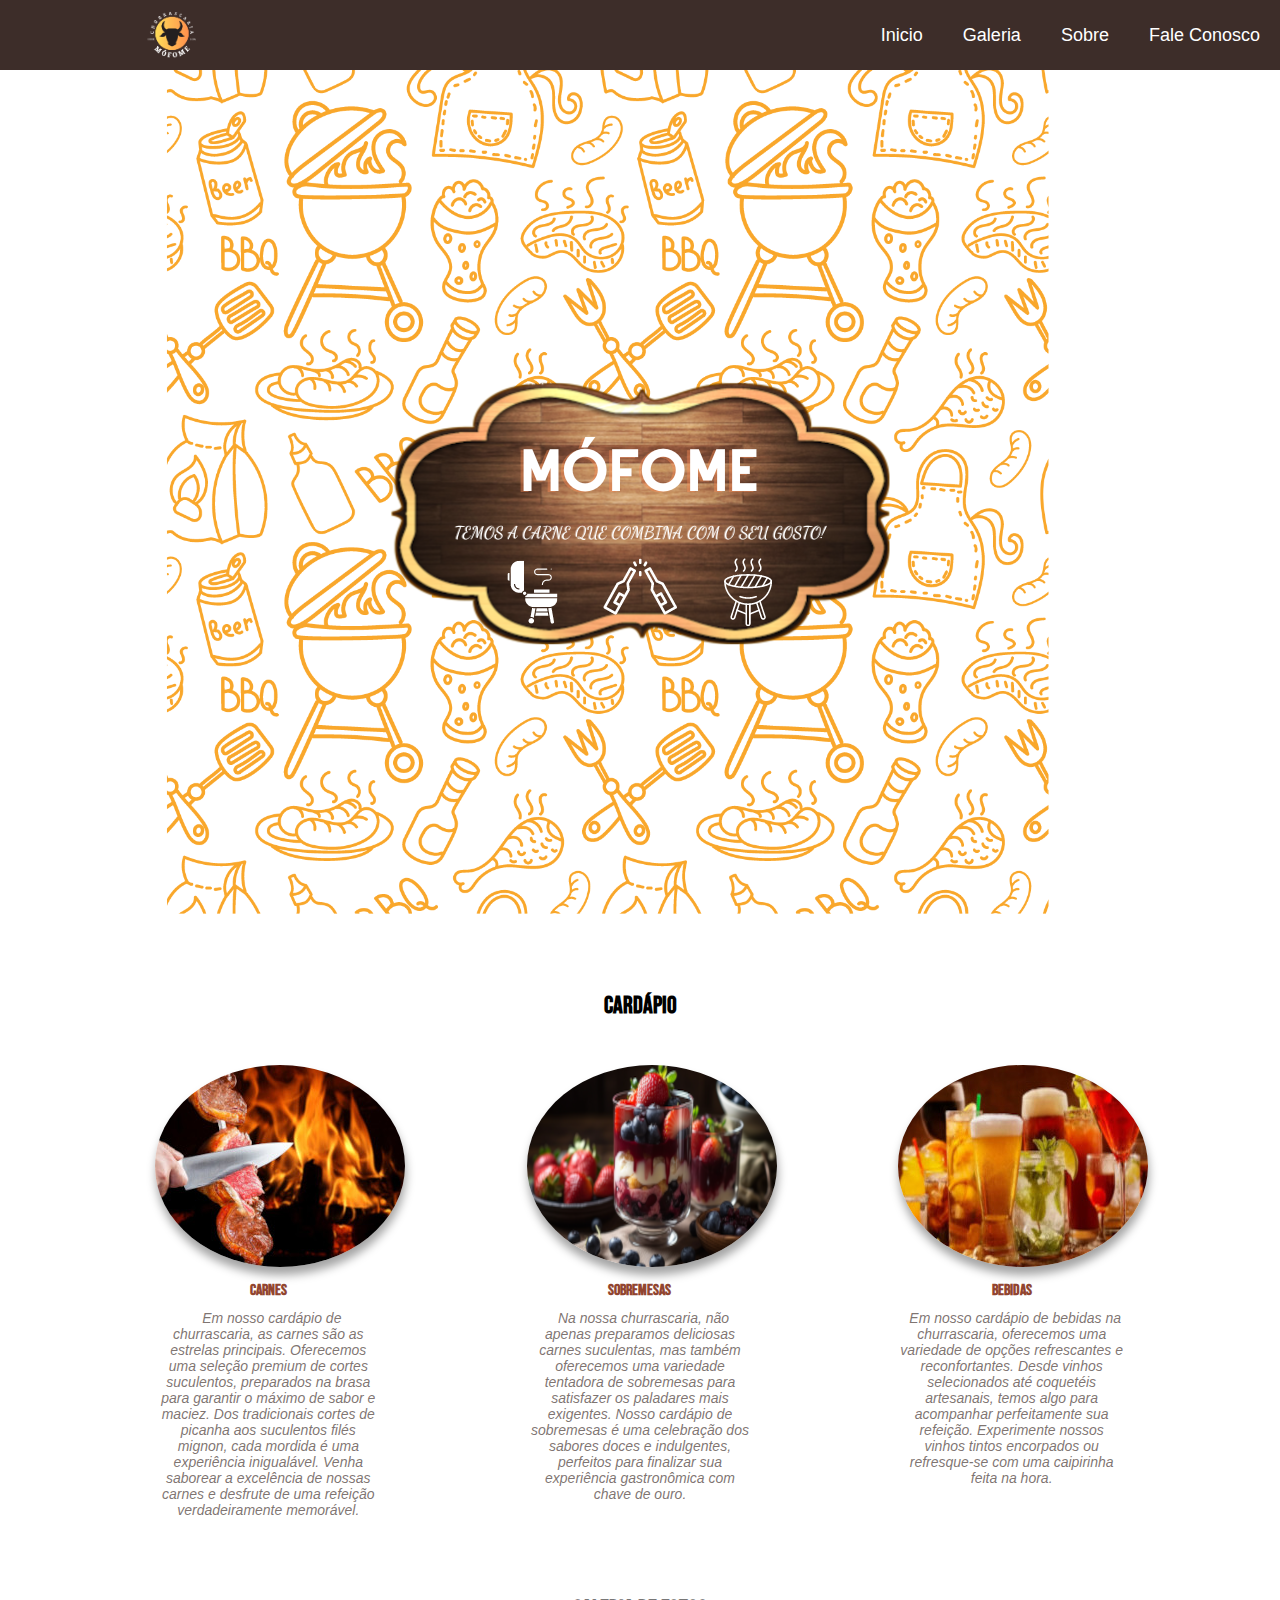
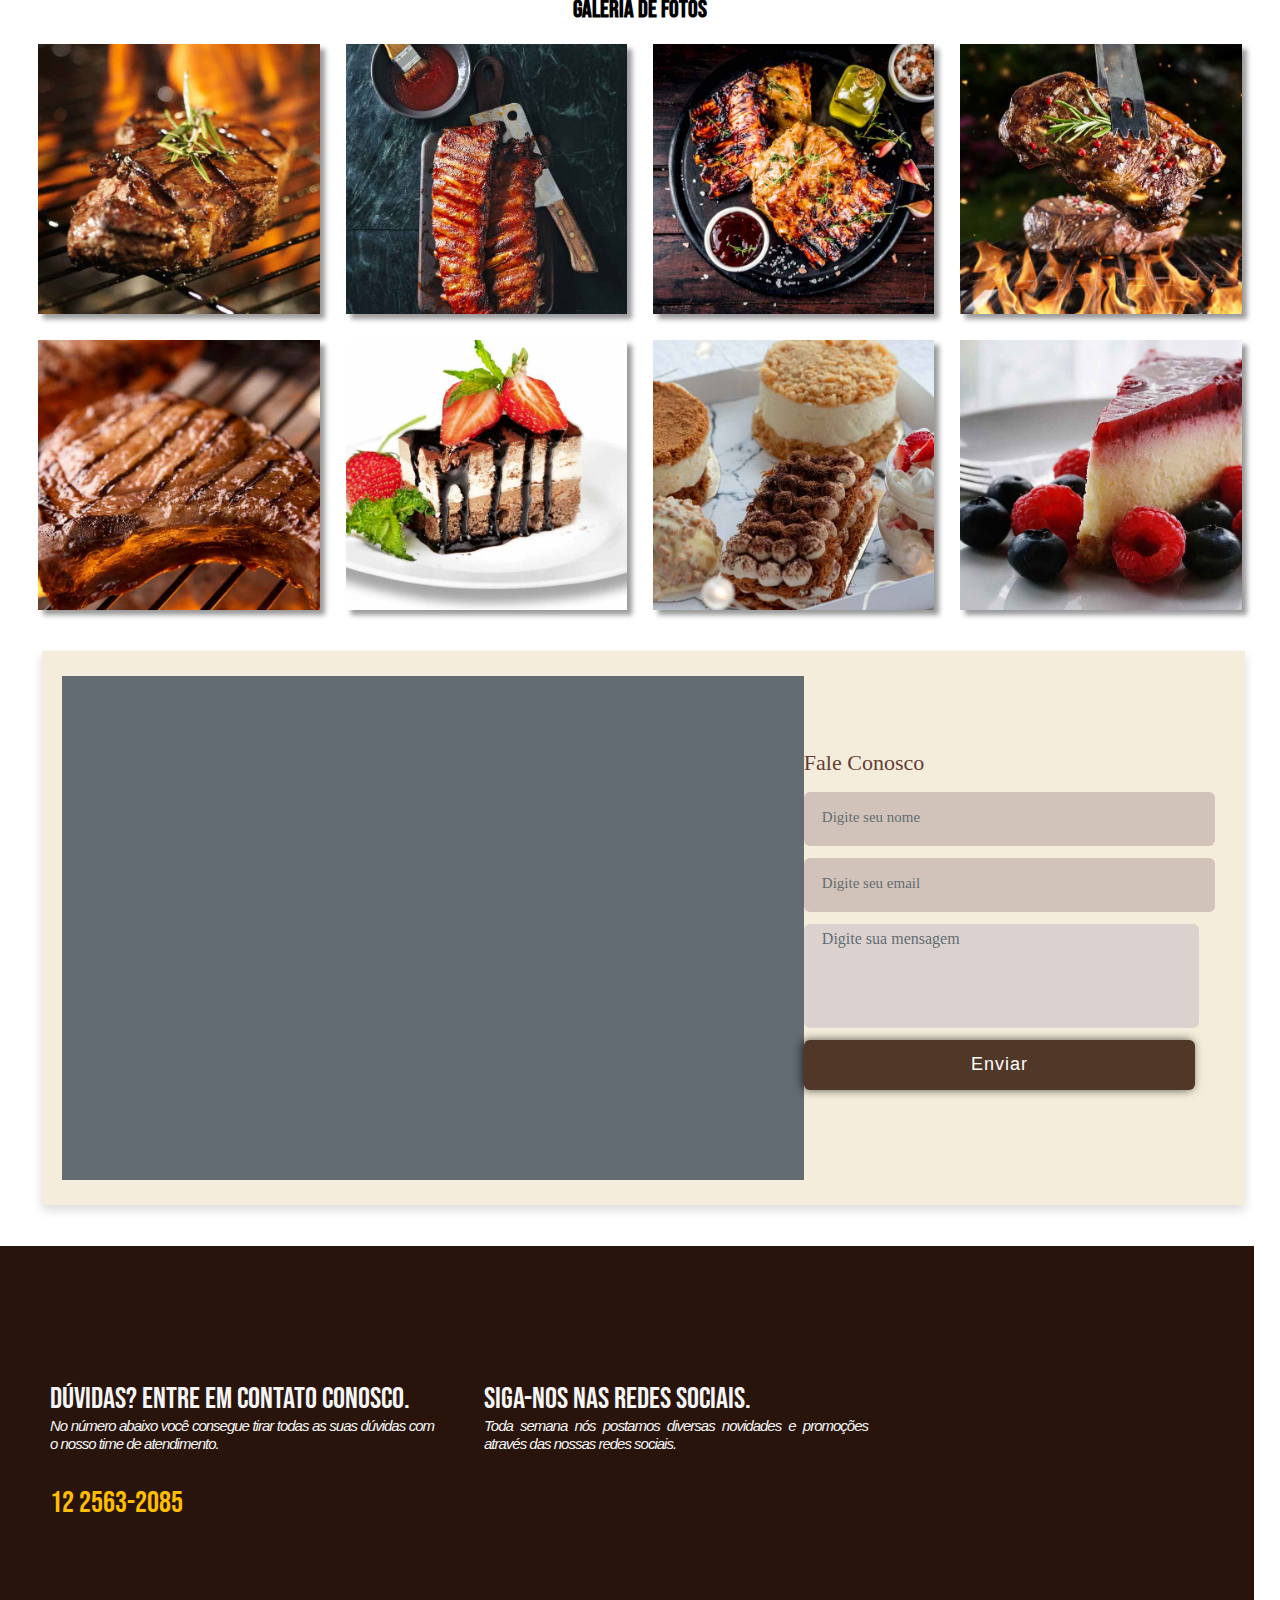
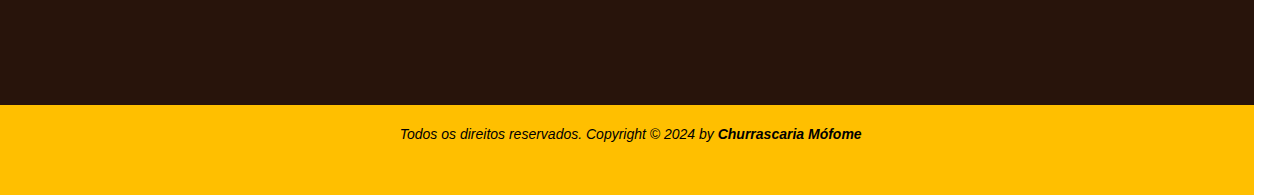
<file: index.html>
<!DOCTYPE html>
<html lang="PT-BR">

<head>
    <meta charset="UTF-8">
    <meta name="viewport" content="width=device-width, initial-scale=1.0">
    <title>Churrascaria Mofome</title>
    <link rel="stylesheet" href="style.css">
    <link rel="shortcut icon" href="favicon.ico" type="image/x-icon">
    <script defer src="app.js"></script>

</head>

<body>

    <!-- Barra de Navegação -->

    <header class="header">
        <nav class="nav">
            <img class="logo" src="img/logo/6.png" alt="">
            <button class="hamburger"></button>
            <ul class="nav-list">
                <li><a href="#">Inicio</a></li>
                <li><a href="#galeria" >Galeria</a></li>
                <li><a href="Sobre/index.html">Sobre</a></li>
                <li><a href="#contato">Fale Conosco</a></li>
            </ul>
        </nav>
    </header>
    <main>
        <article>

            <div class="bloco">
                <img class="logo2" src="img/mofome2.png" alt="">


            </div>
            <div class="text">

                <!-- Cardápio -->

                <h2>CARDÁPIO</h2>
            </div>
            <div class="container-secundario">
                <div class="bloco2" id="b1"><img src="img/picanha.jpg" alt="">
                    <h3 id="cardapio">Carnes</h3>
                    <p>
                        Em nosso cardápio de churrascaria, as carnes são as estrelas principais. Oferecemos uma seleção
                        premium de cortes suculentos, preparados na brasa para garantir o máximo de sabor e maciez. Dos
                        tradicionais cortes de picanha aos suculentos filés mignon, cada mordida é uma experiência
                        inigualável. Venha saborear a excelência de nossas carnes e desfrute de uma refeição
                        verdadeiramente memorável.</p>


                </div>

                <div class="bloco2" id="b2"><img src="img/sobremesa.png" alt="">
                    <h3 id="cardapio">Sobremesas</h3>
                    <p>Na nossa churrascaria, não apenas preparamos deliciosas carnes suculentas, mas também oferecemos
                        uma variedade tentadora de sobremesas para satisfazer os paladares mais exigentes. Nosso
                        cardápio de sobremesas é uma celebração dos sabores doces e indulgentes, perfeitos para
                        finalizar sua experiência gastronômica com chave de ouro.</p>


                </div>
                <div class="bloco2" id="b3"><img src="img/bebida.jpg" alt="">
                    <h3 id="cardapio">Bebidas</h3>
                    <p>Em nosso cardápio de bebidas na churrascaria, oferecemos uma variedade de opções refrescantes e
                        reconfortantes. Desde vinhos selecionados até coquetéis artesanais, temos algo para acompanhar
                        perfeitamente sua refeição. Experimente nossos vinhos tintos encorpados ou refresque-se com uma
                        caipirinha feita na hora.</p>

                </div>
            </div>

            <!-- Galeria de fotos  -->

            <div class="galeria">
                <h1> <a name="galeria"></a> GALERIA DE FOTOS </h1>
            </div>
            <aside>
                <div class="gallery-container">
                    <a href="img/galeria/1.jpg" class="gallery-items">
                        <img src="img/galeria/1.jpg" alt="">
                    </a>
                    <a href="img/galeria/2.jpg" class="gallery-items">
                        <img src="img/galeria/2.jpg" alt="">
                    </a>
                    <a href="img/galeria/3.jpg" class="gallery-items">
                        <img src="img/galeria/3.jpg" alt="">
                    </a>
                    <a href="img/galeria/4.jpg" class="gallery-items">
                        <img src="img/galeria/4.jpg" alt="">
                    </a>
                    <a href="img/galeria/5.jpg" class="gallery-items">
                        <img src="img/galeria/5.jpg" alt="">
                    </a>
                    <a href="img/galeria/6.jpg" class="gallery-items">
                        <img src="img/galeria/6.jpg" alt="">
                    </a>
                    <a href="img/galeria/7.jpg" class="gallery-items">
                        <img src="img/galeria/7.jpg" alt="">
                    </a>
                    <a href="img/galeria/8.jpg" class="gallery-items">
                        <img src="img/galeria/8.jpg" alt="">
                    </a>

                </div>
            </aside>

            <!-- Fale Conosco -->

            <div id="box-banner">
                <div class="banner">
                    <div class="content">
                        <div class="map-box">
                            <iframe
                                src="https://www.google.com/maps/embed?pb=!1m14!1m12!1m3!1d10140.028986009516!2d-46.72421388016274!3d-23.649581537848643!2m3!1f0!2f0!3f0!3m2!1i1024!2i768!4f13.1!5e0!3m2!1spt-BR!2sbr!4v1711379846992!5m2!1spt-BR!2sbr"
                                width="100%" height="100%" style="border:0;" allowfullscreen="" loading="lazy"
                                referrerpolicy="no-referrer-when-downgrade"></iframe>
                        </div>
                        <form action="#">
                            <div class="topic"><a name="contato"></a>Fale Conosco</div>
                            <div class="input-box">
                                <input type="text" required />
                                <label>Digite seu nome</label>
                            </div>
                            <div class="input-box">
                                <input type="text" required />
                                <label>Digite seu email</label>
                            </div>
                            <div class="message-box">
                                <textarea></textarea>
                                <label>Digite sua mensagem</label>
                            </div>
                            <div class="input-box">
                                <input type="submit" value="Enviar" />
                            </div>
                        </form>
                    </div>
                </div>
            </div>
        </article>

             <!-- Contatos -->

        <footer>
            <div class="rodape">
                <h4>Dúvidas? Entre em contato conosco.</h4>
                <p>No número abaixo você consegue tirar todas as suas dúvidas com o nosso time de atendimento.</p>
                <h5>12 2563-2085</h5>
            </div>
            <div class="rodape">
                <h4>Siga-nos nas redes sociais.</h4>
                <p>Toda semana nós postamos diversas novidades e promoções através das nossas redes sociais.</p>
            </div>


        </footer>
                <!-- Copyright -->

        <div class="Copyright">
            <p>Todos os direitos reservados. Copyright © 2024 by <b>Churrascaria Mófome</b></p>
        </div>


    </main>

</body>

</html>
</file>
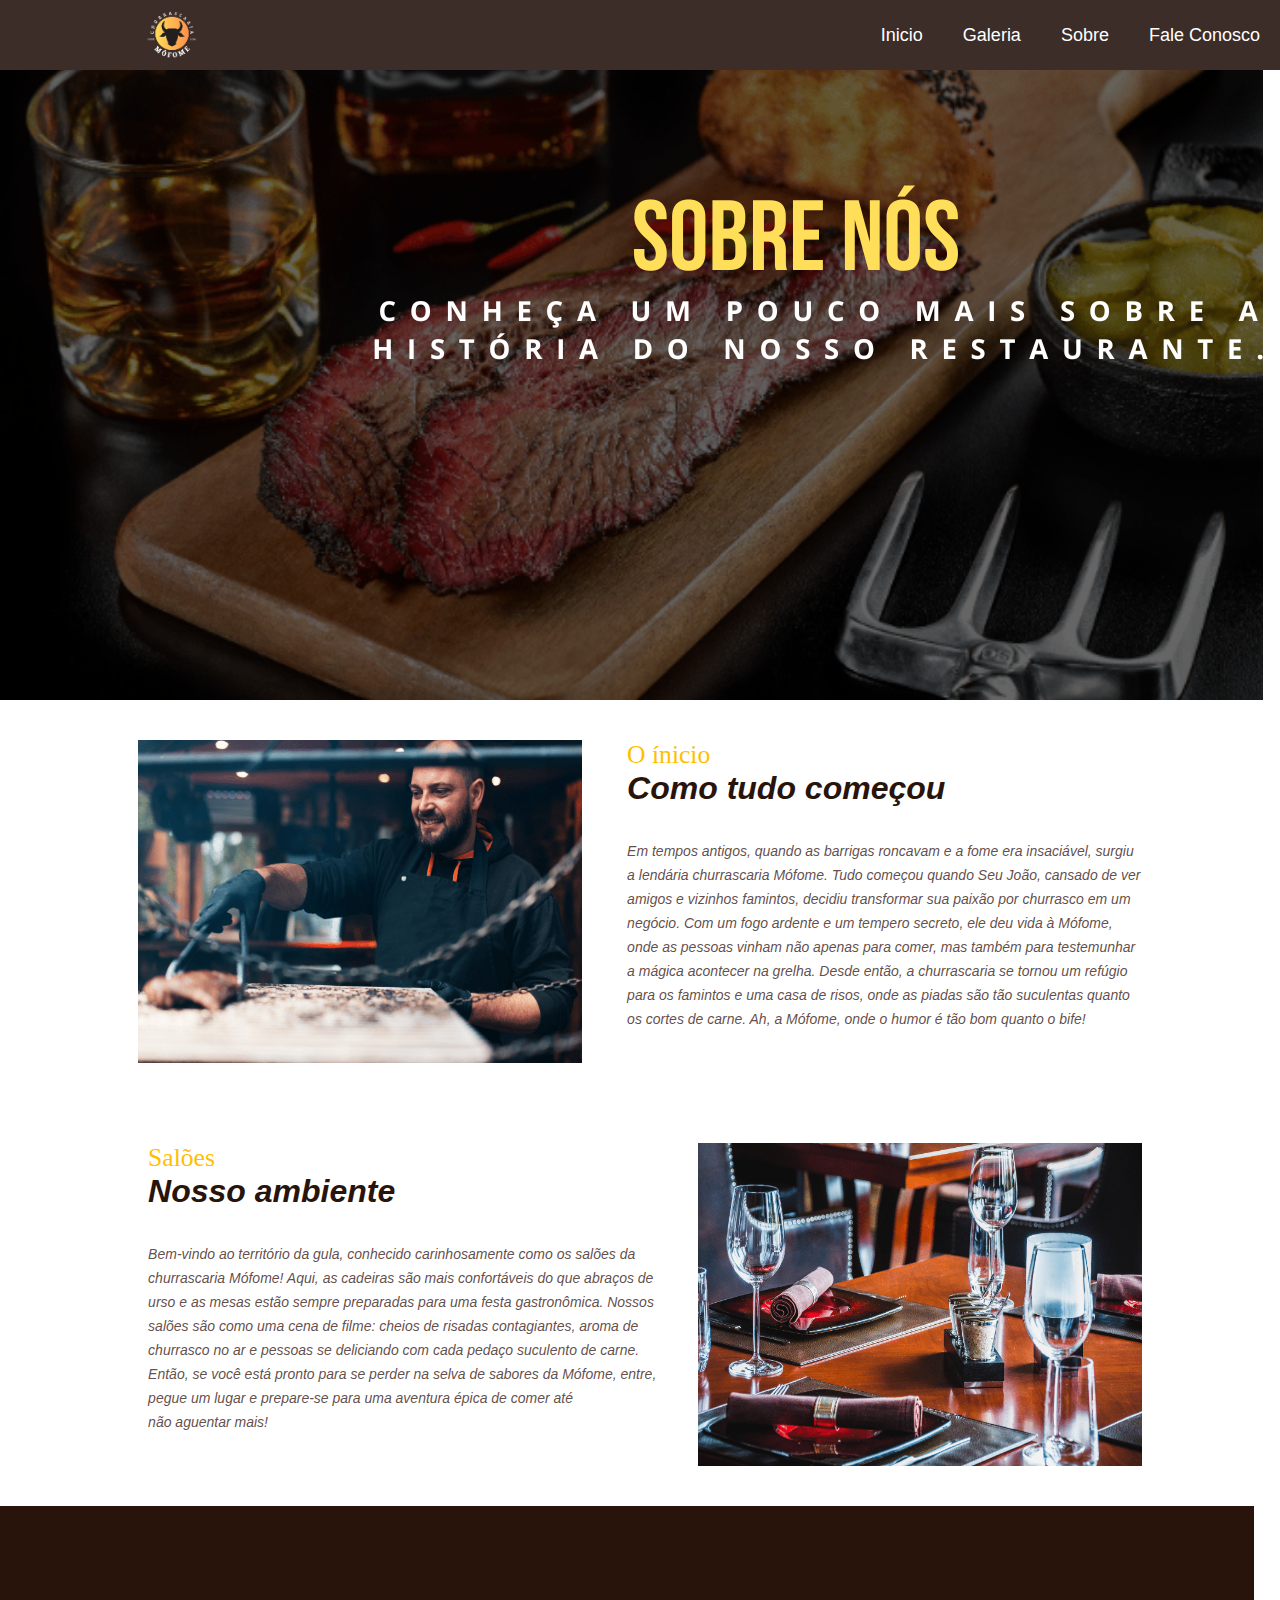
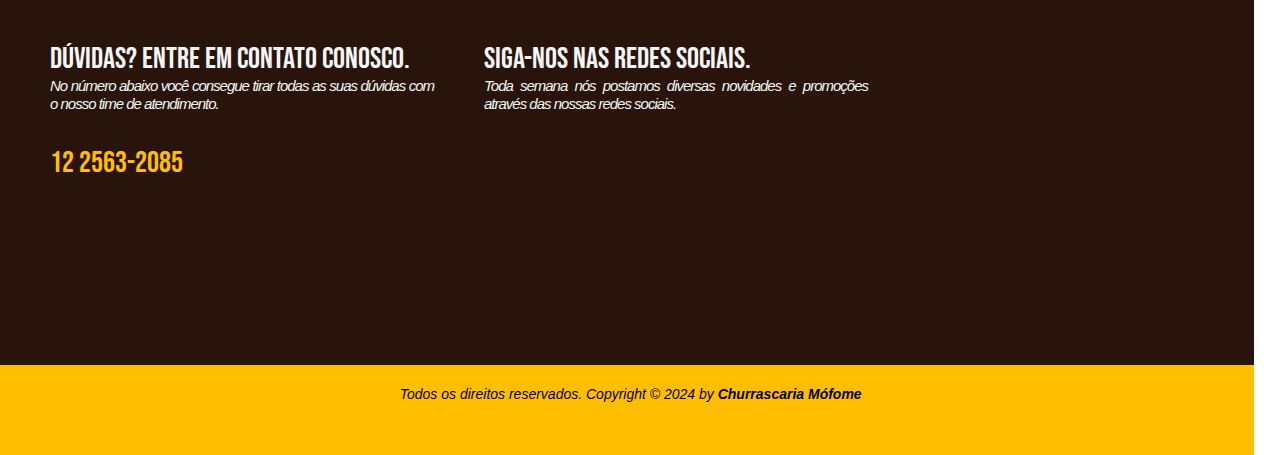
<file: Sobre/index.html>
<!DOCTYPE html>
<html lang="PT-BR">

<head>
    <meta charset="UTF-8">
    <meta name="viewport" content="width=device-width, initial-scale=1.0">
    <title>Churrascaria Mofome</title>
    <link rel="stylesheet" href="../style.css">
    <link rel="shortcut icon" href="favicon.ico" type="image/x-icon">
    <script defer src="../app.js"></script>

</head>

<body>

    <!-- Barra de Navegação -->

    <header class="header">
        <nav class="nav">
            <img class="logo" src="../img/logo/6.png" alt="">
            <button class="hamburger"></button>
            <ul class="nav-list">
                <li><a href="../index.html">Inicio</a></li>
                <li><a href="#galeria">Galeria</a></li>
                <li><a href="#">Sobre</a></li>
                <li><a href="#contato">Fale Conosco</a></li>
            </ul>
        </nav>
    </header>
    <article>
        <section class="section">
            <div class="fundo"></div>
            <img class="titulo" src="Assets/img/3.png" alt="">


        </section>
        <section>
            <div class="sobre">
                <img id="img3" src="Assets/img/slide/3.png" alt="">
                <div class="container-titulo">
                    <h1> O ínicio</h1>
                    <p id="txt01"> Como tudo começou</p>
                    <p id="txt02">Em tempos antigos, quando as barrigas roncavam e a fome era insaciável, surgiu a
                        lendária churrascaria Mófome. Tudo começou quando Seu João, cansado de ver amigos e vizinhos
                        famintos, decidiu transformar sua paixão por churrasco em um negócio. Com um fogo ardente e um
                        tempero secreto, ele deu vida à Mófome, onde as pessoas vinham não apenas para comer, mas também
                        para testemunhar a mágica acontecer na grelha. Desde então, a churrascaria se tornou um refúgio
                        para os famintos e uma casa de risos, onde as piadas são tão suculentas quanto os cortes de
                        carne. Ah, a Mófome, onde o humor é tão bom quanto o bife!</p>
                </div>
            </div>
            <div class="ambiente">

                <div class="container-titulo2">
                    <h1> Salões</h1>
                    <p id="txt01"> Nosso ambiente
                    </p>
                    <p id="txt02">Bem-vindo ao território da gula, conhecido carinhosamente como os salões da
                        churrascaria Mófome! Aqui, as cadeiras são mais confortáveis do que abraços de urso e as mesas
                        estão sempre preparadas para uma festa gastronômica. Nossos salões são como uma cena de filme:
                        cheios de risadas contagiantes, aroma de churrasco no ar e pessoas se deliciando com cada pedaço
                        suculento de carne. Então, se você está pronto para se perder na selva de sabores da Mófome,
                        entre, pegue um lugar e prepare-se para uma aventura épica de comer até não aguentar mais!</p>
                </div>
                <img id="img4" src="Assets/img/slide/6.png" alt="">
            </div>
        </section>
    </article>
    <footer>
        <div class="rodape">
            <h4>Dúvidas? Entre em contato conosco.</h4>
            <p>No número abaixo você consegue tirar todas as suas dúvidas com o nosso time de atendimento.</p>
            <h5>12 2563-2085</h5>
        </div>
        <div class="rodape">
            <h4>Siga-nos nas redes sociais.</h4>
            <p>Toda semana nós postamos diversas novidades e promoções através das nossas redes sociais.</p>
        </div>


    </footer>
    <!-- Copyright -->

    <div class="Copyright">
        <p>Todos os direitos reservados. Copyright © 2024 by <b>Churrascaria Mófome</b></p>
    </div>

</body>
</file>
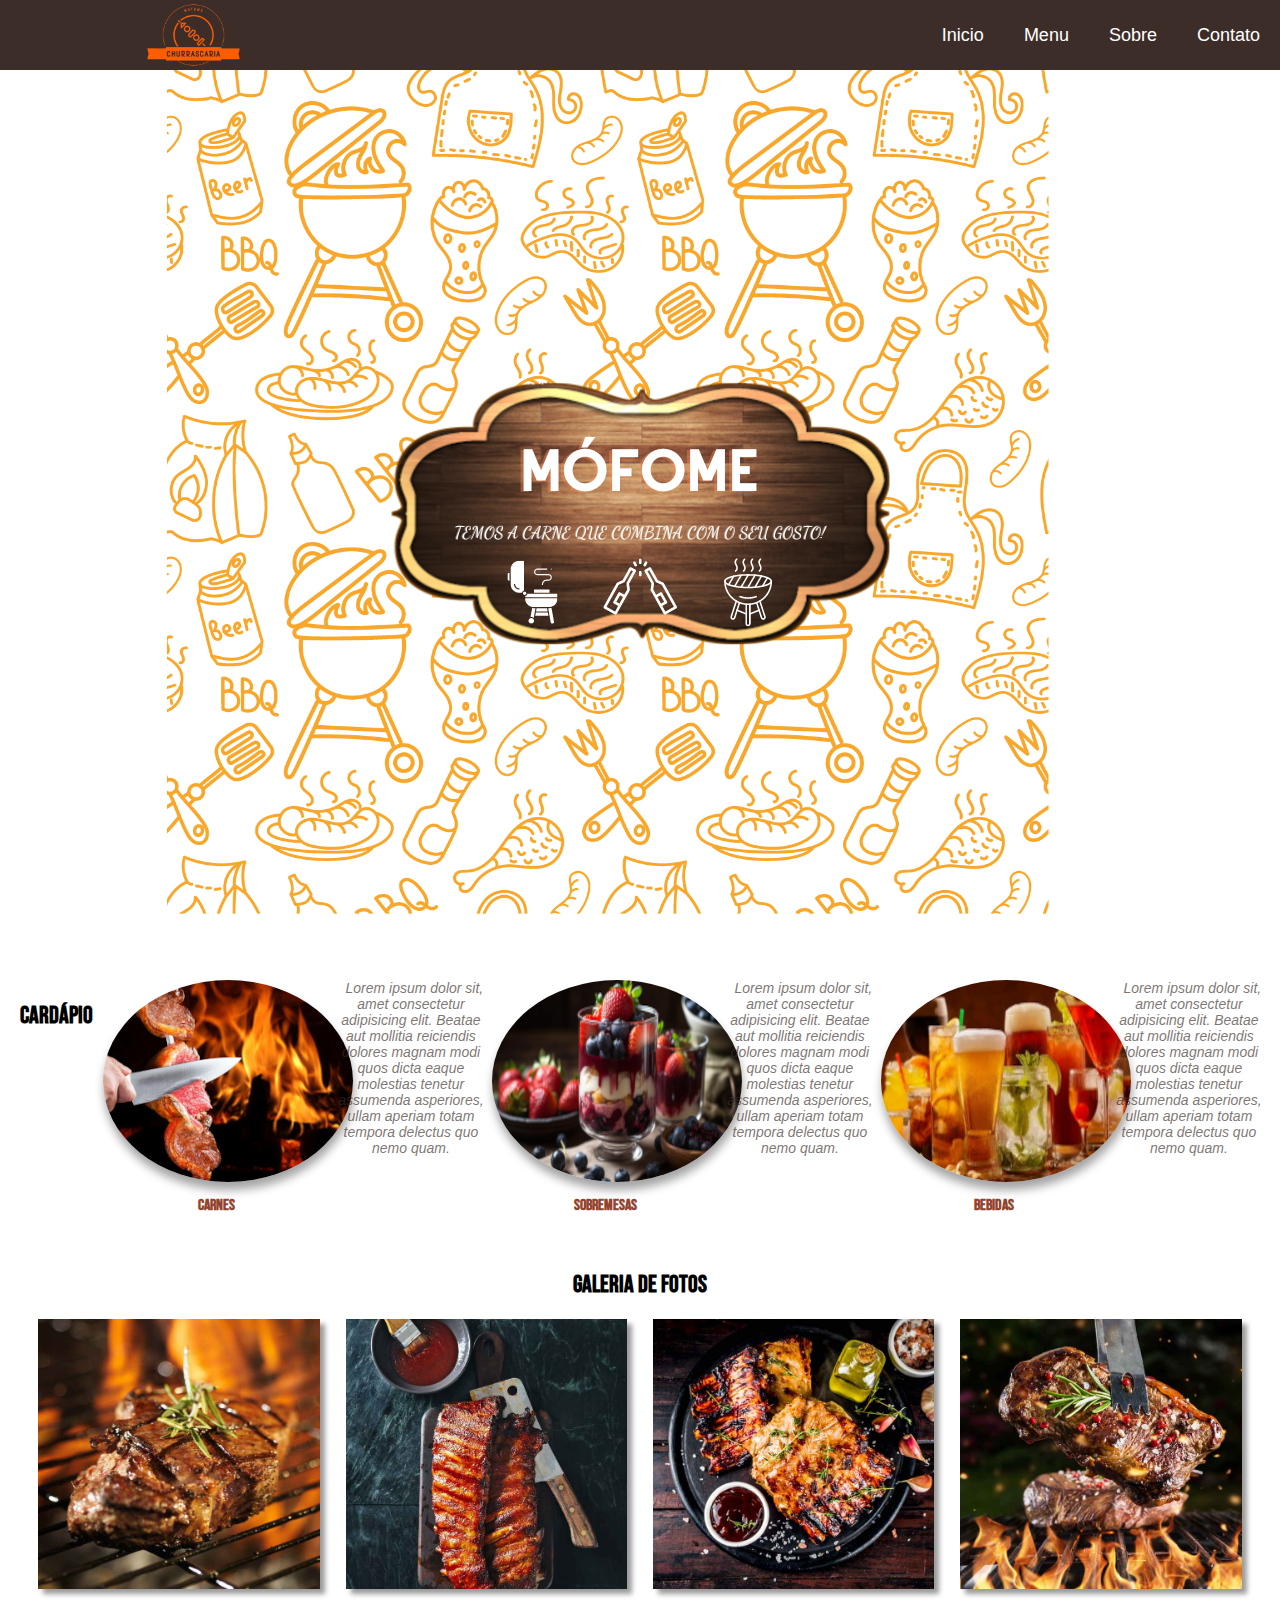
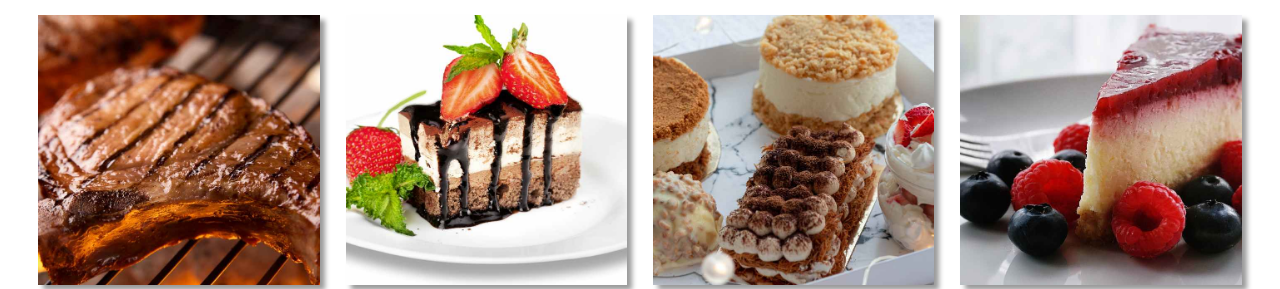
<file: churras.html>
<!DOCTYPE html>
<html lang="PT-BR">

<head>
    <meta charset="UTF-8">
    <meta name="viewport" content="width=device-width, initial-scale=1.0">
    <title>Churrascaria Mofome</title>
    <link rel="stylesheet" href="style.css">
    <link rel="shortcut icon" href="favicon.ico" type="image/x-icon">
    <script defer src="app.js"></script>

</head>

<body>
    <header class="header">
        <nav class="nav">
            <img class="logo" src="img/logo.png" alt="">
            <button class="hamburger"></button>
            <ul class="nav-list">
                <li><a href="#">Inicio</a></li>
                <li><a href="#">Menu</a></li>
                <li><a href="#">Sobre</a></li>
                <li><a href="#">Contato</a></li>
            </ul>
        </nav>
    </header>
    <main>
        <article>
            <div class="bloco">
                <img class="logo2" src="img/mofome2.png" alt="">
                <h1>MÓFOME</h1>
                <h2>
                    Temos a carne que combina com o seu gosto!
                </h2>
            </div>
            <div class="container-secundario">
                <div class="text">
                    <h2>CARDÁPIO</h2>
                </div>
                <div class="bloco2" id="b1"><img src="img/picanha.jpg" alt="">
                    <h3 id="cardapio">Carnes</h3>
                    


                </div>
                <p>Lorem ipsum dolor sit, amet consectetur adipisicing elit. Beatae aut mollitia reiciendis dolores
                    magnam modi quos dicta eaque molestias tenetur assumenda asperiores, ullam aperiam totam tempora
                    delectus quo nemo quam.</p>
                <div class="bloco2" id="b2"><img src="img/sobremesa.png" alt="">
                    <h3 id="cardapio">Sobremesas</h3>

                    
                </div>
                <p>Lorem ipsum dolor sit, amet consectetur adipisicing elit. Beatae aut mollitia reiciendis dolores
                    magnam modi quos dicta eaque molestias tenetur assumenda asperiores, ullam aperiam totam tempora
                    delectus quo nemo quam.</p>
                <div class="bloco2" id="b3"><img src="img/bebida.jpg" alt="">
                    <h3 id="cardapio">Bebidas</h3>

                    
                </div>
                <p>Lorem ipsum dolor sit, amet consectetur adipisicing elit. Beatae aut mollitia reiciendis dolores
                    magnam modi quos dicta eaque molestias tenetur assumenda asperiores, ullam aperiam totam tempora
                    delectus quo nemo quam.</p>
            </div>
            <div class="galeria">
                <h1> GALERIA DE FOTOS </h1>
            </div>
            <aside>
                <div class="gallery-container">
                    <a href="img/galeria/1.jpg" class="gallery-items">
                        <img src="img/galeria/1.jpg" alt="">
                    </a>
                    <a href="img/galeria/2.jpg" class="gallery-items">
                        <img src="img/galeria/2.jpg" alt="">
                    </a>
                    <a href="img/galeria/3.jpg" class="gallery-items">
                        <img src="img/galeria/3.jpg" alt="">
                    </a>
                    <a href="img/galeria/4.jpg" class="gallery-items">
                        <img src="img/galeria/4.jpg" alt="">
                    </a>
                    <a href="img/galeria/5.jpg" class="gallery-items">
                        <img src="img/galeria/5.jpg" alt="">
                    </a>
                    <a href="img/galeria/6.jpg" class="gallery-items">
                        <img src="img/galeria/6.jpg" alt="">
                    </a>
                    <a href="img/galeria/7.jpg" class="gallery-items">
                        <img src="img/galeria/7.jpg" alt="">
                    </a>
                    <a href="img/galeria/8.jpg" class="gallery-items">
                        <img src="img/galeria/8.jpg" alt="">
                    </a>

                </div>
            </aside>
        </article>

    </main>

</body>

</html>
</file>
<file: style.css>
@charset "UTF-8";
@import url('https://fonts.googleapis.com/css2?family=Bebas+Neue&family=Kaushan+Script&family=Montserrat:ital,wght@0,100..900;1,100..900&family=Work+Sans:ital,wght@0,100..900;1,100..900&display=swap');
@import url('https://fonts.googleapis.com/css2?family=Angkor&family=Bebas+Neue&family=Dancing+Script:wght@400..700&family=Kaushan+Script&family=Montserrat:ital,wght@0,100..900;1,100..900&family=Work+Sans:ital,wght@0,100..900;1,100..900&display=swap');

:root {
    --cor0: #BB411F;
    --cor1: #914530;
    --cor2: #E63401;
    --cor3: #28140B;
    --cor4: #663E33;
    --cor5: #3D2D29;

    --fonte-padrao: Arial, Verdana, Helvetica, sans-serif;
    --fonte-destaque: 'Bebas Neue', cursive;
    --fonte-android: 'Dancing Script', cursive;
}

* {
    margin: 0;
    padding: 0;

}

div.bloco {
    width: 100%;
    height: 100%;
    overflow: hidden;
    display: flex;
    justify-content: center;
    align-items: center;
    background-position: center center;
    background-image: url('img/1.png');
    background-repeat: no-repeat;
    background-size: cover;
    height: 100vh;
}

div.bloco div.bloco>h1 {
    display: none;
    left: 40%;
    top: 36%;
    position: absolute;
    text-shadow: -6px -1px 0px #462517;
    color: #fff;
    text-align: center;
    font-family: var(--fonte-destaque);
    font-size: 5em;
    letter-spacing: 10px;
}

div.bloco>h2 {
    display: none;
    left: 36%;
    top: 53%;
    position: absolute;
    text-shadow: -2px 8px 9px black;
    color: #fff;
    text-align: center;
    padding-bottom: 10px;
    font-family: var(--fonte-android);
    font-size: 1.5em;
}

h3#cardapio {
    text-align: center;
    padding: 10px;
    font-family: var(--fonte-destaque);
    color: var(--cor1);
    font-size: 16px;

}

p {
    padding: 0px 0px 32px;
    font-family: var(--fonte-padrao);
    font-size: 14px;
    font-style: italic;
    color: #3d2d29ab;
    text-indent: 7px;
    text-align: center;
}

img.logo2 {
    top: 221px;
    position: absolute;
    display: block;
    margin: auto;

}

.container-secundario {
    display: flex;
    justify-content: space-evenly;
    padding: 10px
}

div.text>h2 {
    text-align: center;
    padding: 21px 10px 35px 10px;
    font-size: 1.5em;
    font-family: var(--fonte-destaque);
}

div.bloco2>img {
    box-shadow: 1px 8px 10px rgba(0, 0, 0, 0.359);
    border-radius: 100%;
}

div#b1,div#b3 {
    max-width: 18%;    text-align: center;
}

div#b2 {
    text-align: center;
    max-width: 18%;    padding: 0;}



a {
    font-family: sans-serif;
    text-decoration: none;
}

.header {
    background-color: var(--cor5);
    padding-inline: 80px;
}

.nav {
    position: relative;
    z-index: 1;
    max-width: 1280px;
    height: 70px;
    margin-inline: auto;
    left: 60px;
    display: flex;
    justify-content: space-between;
    align-items: center;
}

.nav-list {
    display: flex;
    gap: 40px;
    list-style: none;
}

.nav-list a {
    font-size: 18px;
    color: #ffffff;
    padding-block: 16px;
}

.nav-list a:hover {
    background-color: var(--cor4);
    border-radius: 10px;
}



.logo {

    height: 5vw;
}

.hamburger {
    display: none;
    border: none;
    background: none;
    border-top: 3px solid #fff;
    cursor: pointer;
}

.hamburger::before,
.hamburger::after {
    content: " ";
    display: block;
    width: 30px;
    height: 3px;
    background: #fff;
    margin-top: 5px;
    position: relative;
    transition: 0.3s;
}

/** GALERIA DE FOTOS **/

aside {
    display: flex;
    justify-content: center;
    align-items: center;
}

div.galeria>h1 {
    text-align: center;
    padding: 35px 10px 20px 10px;
    font-size: 1.5em;
    font-family: var(--fonte-destaque);
}

aside>div.gallery-container {
    display: flex;
    flex-wrap: wrap;
    justify-content: space-evenly;
    gap: 2vw;
    padding: 0px 3vw;
}

.gallery-items {
    width: 20vw;
    height: 30vh;
    box-shadow: 5px 5px 5px #0006;
    transition: transform 0.3s linear;
    flex-grow: 1;

}

.gallery-items>img {
    width: 100%;
    height: 100%;
    object-fit: cover;
}

.gallery-items:hover {
    transform: scale(1.1);
}

/** FALE CONOSCO **/

.banner {
    background-color: #b8860b26;
    z-index: 12;
    width: 94%;
    margin: 41px 42px;
    box-shadow: 0 5px 10px rgb(0, 0, 0, 0.15);
}

.box-banner {
    height: 100vh;
    width: 100%;
    display: flex;
    align-items: center;
    justify-content: center;
    background-color: var(--cor4);
    position: relative;
}

.box-banner::before {
    content: '';
    position: relative;
    height: 100%;
    width: 100%;
    left: 0;
    top: 0;
    background-color: #914530;
    clip-path: polygon(86% 0, 100% 0, 100% 100%, 60% 100%);
}


.banner .content {
    display: flex;
    align-items: center;
    justify-content: space-between;
    padding: 25px 20px;
}

img.logo2::before {
    display: none;
}

.content .image-box {
    max-width: 55%;
}

.content .image-box img {
    width: 100%;
}

.content .topic {
    font-size: 22px;
    font-weight: 500;
    color: var(--cor4);
}

.content form {
    width: 40%;
    margin-right: 30px;
}

.content .input-box {
    height: 50px;
    width: 100%;
    margin: 16px 0;
    position: relative;
}

.content .input-box input {
    position: absolute;
    height: 100%;
    width: 100%;
    border-radius: 6px;
    font-size: 16px;
    outline: none;
    padding-left: 16px;
    background-color: #b19e9985;
    border: 2px solid transparent;
    transition: all 0.3s ease;
}

.content .input-box input:focus,
.content .input-box input:valid {
    box-shadow: -2px 0px 10px 0px #000000ab;
    background-color: #fff;
}

.content .input-box label {
    position: absolute;
    left: 18px;
    top: 50%;
    color: #636c72;
    font-size: 15px;
    pointer-events: none;
    transform: translateY(-50%);
    transition: all 0.3s ease;
}

.content .input-box input:focus~label,
.content .input-box input:valid~label {
    top: 0;
    left: 12px;
    display: 14px;
    color: #D45D00;
    background: #fff;
}

.content .message-box {
    min-height: 100px;
    position: relative;
}

.content .message-box textarea {
    position: absolute;
    height: 100%;
    width: 100%;
    resize: none;
    background: #DBD2CF;
    border: 2px solid transparent;
    border-radius: 6px;
    outline: none;
    transition: all 0.3s ease;
}

.content .message-box textarea:focus {
    border-color: #ff7300;
    background-color: #fff;
}

.content .message-box label {
    position: absolute;
    font-size: 16px;
    color: #636c72;
    left: 18px;
    top: 6px;
    pointer-events: none;
    transition: all 0.3s ease;
}

.content .message-box textarea:focus~label {
    left: 12px;
    top: -10px;
    color: #ff6a00;
    font-size: 14px;
    background: #fff;
}

.content .input-box input[type="submit"] {
    color: #fff;
    background: #513728;
    padding-left: 0;
    font-size: 18px;
    font-weight: 500;
    cursor: pointer;
    letter-spacing: 1px;
    transition: all 0.3s ease;
}

.content .input-box input[type="submit"]:hover {
    background-color: #D45D00;
}

.map-box {
    position: relative;
    width: 98vh;
    height: 56vh;
    background-color: #636c72;
}

footer {
    padding: 15vh 0px;
    display: flex;
    width: 98vw;
    background-color: var(--cor3);
    align-items: center;
}

.rodape {
    height: 21vh;
    margin: 0px 0vw 0vw 50px;
    width: 30vw;
}

.rodape>h4 {
    font-weight: 500;
    color: whitesmoke;
    text-align: justify;
    font-size: 30px;
    font-family: var(--fonte-destaque);
}

.rodape>h5 {
    font-weight: 500;
    text-align: left;
    font-size: 30px;
    font-family: var(--fonte-destaque);
    color: #FFBF00;
}

.rodape>p {
    letter-spacing: -1px;
    line-height: 18px;
    color: whitesmoke;
    text-indent: 0;
    text-align: justify;
    font-size: 15px;
    font-family: var(--fonte-padrao);
}

div.Copyright {

    width: 98vw;
    background-color: #FFBF00;
    height: 10vh;
}

div.Copyright>p {
    padding: 21px;
    color: #000000;
}

/* Pagina 2 */

section>p {
    text-align: center;
    font-style: italic;
    font-size: 16px;
    font-weight: bolder;
    font-family: var(--fonte-padrao);
    color: black;
}

.section {
    width: 97vw;
}

.fundo {
    filter: brightness(0.4);
    background-position: center center;
    background-size: cover;
    background-repeat: no-repeat;
    background-image: url("Sobre/Assets/img/2.png");
    height: 70vh;
    width: 98.7vw;
}

.titulo {
    position: absolute;
    top: 170px;
    left: 40vh;
}

div.titulo>img {
    width: 97vh;
    height: 27vw;
    position: relative;
    top: -338px;
    left: 16vw;
}

.container-titulo {
    height: 100%;
    width: 41vw;
    background-color: #fff;
}

.sobre {
    padding:
        40px;
    display: flex;
    justify-content: center;
    flex-wrap: wrap;
    gap: 35px;
}

#img3 {

    width: 37%;

}

.container-titulo>#txt01 {
    font-weight: bolder;
    padding-left: 10px;
    font-size: 2em;
    color: #28140B;
    text-align: left;
    text-indent: 0cap;
}

.container-titulo>#txt02 {
    color: #422a1fd6;
    text-align: left;
    padding-top: 0px;
    line-height: 24px;
    padding-left: 10px;
    text-indent: 0;
}

.container-titulo>h1 {
    font-weight: lighter;
    padding-left: 10px;
    font-size: 1.6em;
    color: #FFBF00;
    text-align: left;
}

.ambiente {
    padding:
        40px;
    display: flex;
    justify-content: center;
    flex-wrap: wrap;
    gap: 35px;
}

#img4 {

    width: 37%;

}

.container-titulo2 {
    height: 100%;
    width: 41vw;
    background-color: #fff;
}

.container-titulo2>#txt01 {
    font-weight: bolder;
    padding-left: 10px;
    font-size: 2em;
    color: #28140B;
    text-align: left;
    text-indent: 0cap;
}

.container-titulo2>#txt02 {
    color: #422a1fd6;
    text-align: left;
    padding-top: 0px;
    line-height: 24px;
    padding-left: 10px;
    text-indent: 0;
}

.container-titulo2>h1 {
    font-weight: lighter;
    padding-left: 10px;
    font-size: 1.6em;
    color: #FFBF00;
    text-align: left;
}


@media (max-width: 950px) {
    .hamburger {
        display: block;
        z-index: 1;
    }

    .nav-list {
        position: fixed;
        top: 0;
        left: 0;
        width: 100vw;
        height: 100vh;
        background-color: var(--cor3);
        clip-path: circle(100px at 90% -25%);
        transition: 1s ease-in-out;
        flex-direction: column;
        justify-content: space-evenly;
        align-items: center;
        gap: 0;
        pointer-events: none;
    }

    .nav-list a {
        font-size: 24px;
        opacity: 0;
    }

    .nav-list li:nth-child(1) a {
        transition: 0.5s 0.2s;

    }

    .nav-list li:nth-child(2) a {
        transition: 0.5s 0.4s;

    }

    .nav-list li:nth-child(3) a {
        transition: 0.5s 0.6s;

    }

    .nav.active .nav-list {
        clip-path: circle(1500px at 90% -15%);
        pointer-events: all;

    }

    .nav.active .nav-list a {
        opacity: 1;
    }

    .nav.active .hamburger {
        position: fixed;
        top: 26px;
        right: 16px;
        border-top-color: transparent;
    }

    .nav.active .hamburger::before {
        transform: rotate(135deg);
    }

    .nav.active .hamburger::after {
        transform: rotate(-135deg);
        top: -7px;
    }

    .content .map-box {
        display: none;
    }

    .content form {
        width: 100%;
        margin-left: 30px;
    }

    .banner {
        background-color: #b8860b26;
        z-index: 12;
        max-width: 1105px;
        width: 93%;
        border-radius: 0px;
        margin: 41px 14px;
        box-shadow: 0 5px 10px rgb(0, 0, 0, 0.15);
    }

    .logo {
        left: -32vw;
    position: relative;
    height: 22vw;
    }

    div.bloco video {
        display: none;

    }

    div.bloco2>img {
        box-shadow: 1px 8px 10px rgba(0, 0, 0, 0.359);
        border-radius: 100%;
    }

    div.bloco {

        background-position: center bottom;
        background-image: url('img/1.png');
        background-repeat: no-repeat;
        background-size: cover;
        height: 65vh;
    }

    .container-secundario {

        margin: auto;

        width: 67vw;
        display: flex;
        justify-content: center;
        padding: 30px 0vw;
        flex-direction: column;
    }

    div#b1 {
        max-width: 100%;
        display: grid;
        justify-items: center;

    }

    div#b2 {
        max-width: 100%;
        display: grid;
        justify-items: center;
    }



    div#b3 {
        max-width: 100%;
        display: grid;
        justify-items: center;
    }

    h3#cardapio {
        padding: 24px 0px 16px;
        font-family: var(--fonte-destaque);
        color: var(--cor1);
        font-size: 18px;

    }

    .bloco2 {

        flex-grow: 1;
    }

    img.logo2 {
        height: 45vh;
        display: block;
        margin: auto;
    }

    .gallery-items {
        margin: 1px;
        padding: 0px;
        width: 42vw;
        height: 20vh;
        box-shadow: 5px 5px 5px #0006;
        flex-grow: 1;
    }

    .gallery-items:hover {
        transform: scale(1.0);
    }

    footer {
        width: 100%;
        height: 40vh;
        padding: 9vh 0px;
        display: flex;
        background-color: var(--cor3);
        align-items: center;
        flex-wrap: wrap;
    }

    .rodape>h4 {
        font-weight: 500;
        letter-spacing: 0.5px;
        color: whitesmoke;
        text-align: justify;
        font-size: 24px;
        font-family: var(--fonte-destaque);
    }

    .rodape>h5 {
        font-weight: 500;
        text-indent: 15px;
        text-align: left;
        font-size: 30px;
        font-family: var(--fonte-destaque);
        color: #FFBF00;
        margin: -8px;
    }

    .rodape>p {
        padding: 10px 0px 13px;
        letter-spacing: -1px;
        line-height: 18px;
        color: whitesmoke;
        text-indent: 0;
        text-align: justify;
        font-size: 15px;
        font-family: var(--fonte-padrao);
    }

    .rodape {
        margin: 0px 20px 41px 9px;
        width: 80vw;
    }

    div.Copyright {

        width: 100%;
        background-color: #FFBF00;
        height: 10vh;
    }

    div.Copyright>p {
        padding-top: 14px;
        font-size: 13px;
        color: #000000;
    }

    /* Pagina 2 */
    .sobre {
        align-items: center;
        padding: 40px;
        display: flex;
        justify-content: center;
        flex-wrap: wrap;
        gap: 35px;
    }
    .titulo {
        position: absolute;
    top: 170px;
    left: 2vh;
    height: 10vh;
    }

    .fundo {
        filter: brightness(0.4);
        background-position: center center;
        background-size: cover;
        background-repeat: no-repeat;
        background-image: url(Sobre/Assets/img/2.png);
        height: 40vh;
        width: 100vw;
    }

    .ambiente {
        align-items: center;
        padding: 40px;
        display: flex;
        justify-content: center;
        flex-wrap: wrap;
        gap: 35px;
        flex-flow: wrap-reverse;
    }

    #img3, #img4 {

        width: 97vw;

    }
    .container-titulo {
        height: 100%;
        width: 100vw;
        background-color: #fff;
    }

    .container-titulo>#txt01 {
        font-weight: bolder;
        padding-left: 10px;
        font-size: 2em;
        color: #28140B;
        text-align: left;
        text-indent: 0cap;
    }

    .container-titulo>#txt02 {
        color: #422a1fd6;
        text-align: left;
        padding-top: 0px;
        line-height: 24px;
        padding-left: 10px;
        text-indent: 0;
    }

    .container-titulo>h1 {
        font-weight: lighter;
        padding-left: 10px;
        font-size: 1.6em;
        color: #FFBF00;
        text-align: left;
    }


    

    .container-titulo2 {
        height: 100%;
        width: 100vw;
        background-color: #fff;
    }

    .container-titulo2>#txt01 {
        font-weight: bolder;
        padding-left: 10px;
        font-size: 2em;
        color: #28140B;
        text-align: left;
        text-indent: 0cap;
    }

    .container-titulo2>#txt02 {
        color: #422a1fd6;
        text-align: left;
        padding-top: 0px;
        line-height: 24px;
        padding-left: 10px;
        text-indent: 0;
    }

    .container-titulo2>h1 {
        font-weight: lighter;
        padding-left: 10px;
        font-size: 1.6em;
        color: #FFBF00;
        text-align: left;
    }

}

/* Orientação horizontal*/
</file>
